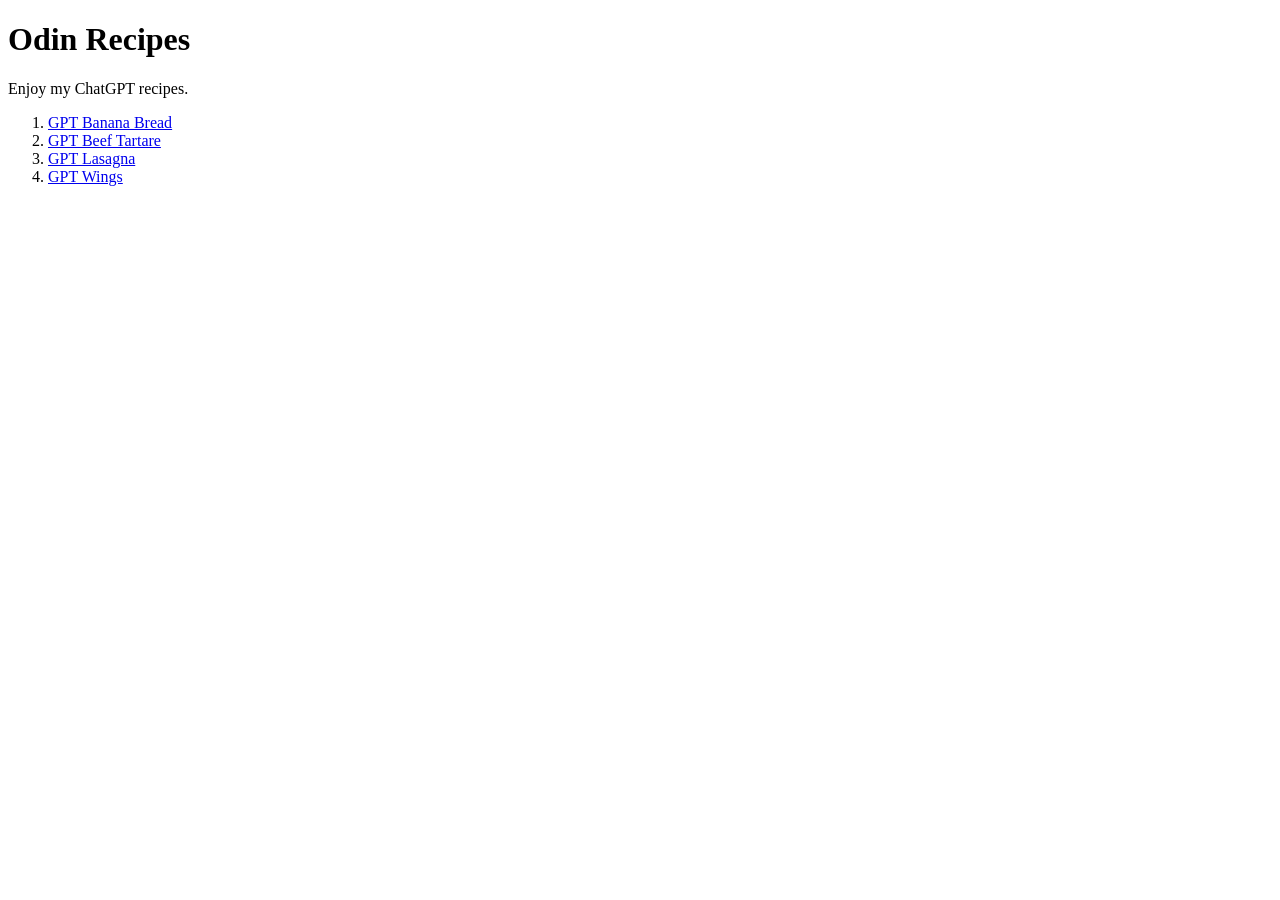
<file: index.html>
<!DOCTYPE html>
<html lang="en">
<head>
    <meta charset="UTF-8">
    <meta name="viewport" content="width=device-width, initial-scale=1.0">
    <title>Odin Recipes</title>
</head>
<body>
    <h1>Odin Recipes</h1>
    <p>Enjoy my ChatGPT recipes.</p>
    <ol>
        <li><a href="recipes/banana-bread.html">GPT Banana Bread</a></li>
        <li><a href="recipes/beef-tartare.html">GPT Beef Tartare</a></li>
        <li><a href="recipes/lasagna.html">GPT Lasagna</a></li>
        <li><a href="recipes/wings.html">GPT Wings</a></li>
    </ol>
    
</body>
</html>
</file>
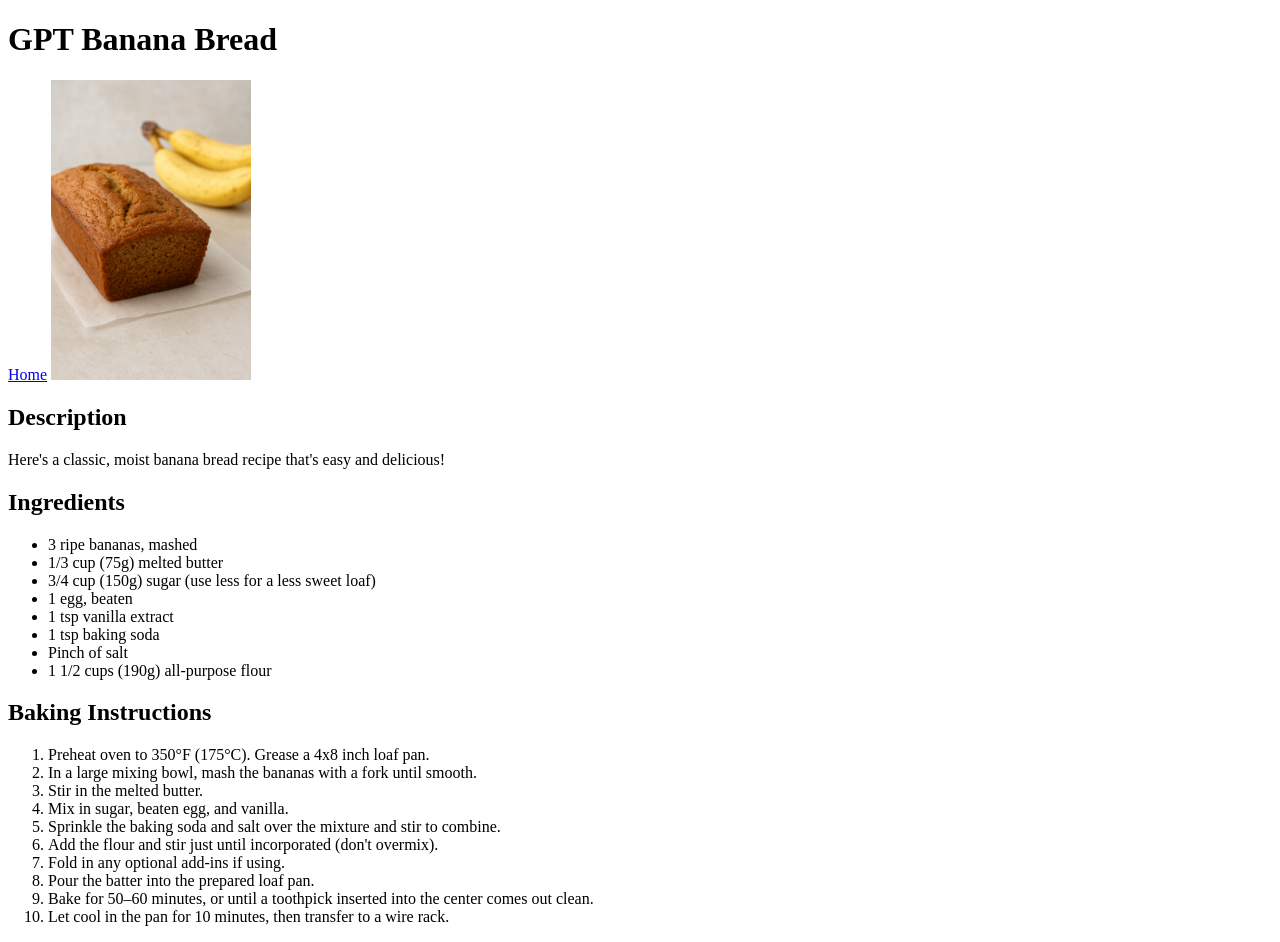
<file: recipes/banana-bread.html>
<!DOCTYPE html>
<html lang="en">
<head>
    <meta charset="UTF-8">
    <meta name="viewport" content="width=device-width, initial-scale=1.0">
    <title>Banana Bread</title>
</head>
<body>
    <h1>GPT Banana Bread</h1>
    <a href="../index.html">Home</a>
    <img src="../images/banana-bread.png" alt="Banana Bread" height="300" width="200">
    <h2>Description</h2>
    <p>Here's a classic, moist banana bread recipe that's easy and delicious!</p>
    <h2>Ingredients</h2>
    <ul>
        <li>3 ripe bananas, mashed</li>
        <li>1/3 cup (75g) melted butter</li>
        <li>3/4 cup (150g) sugar (use less for a less sweet loaf)</li>
        <li>1 egg, beaten</li>
        <li>1 tsp vanilla extract</li>
        <li>1 tsp baking soda</li>
        <li>Pinch of salt</li>
        <li>1 1/2 cups (190g) all-purpose flour</li>
    </ul>
    <h2>Baking Instructions</h2>
    <ol>
        <li>Preheat oven to 350°F (175°C). Grease a 4x8 inch loaf pan.</li>
        <li>In a large mixing bowl, mash the bananas with a fork until smooth.</li>
        <li>Stir in the melted butter.</li>
        <li>Mix in sugar, beaten egg, and vanilla.</li>
        <li>Sprinkle the baking soda and salt over the mixture and stir to combine.</li>
        <li>Add the flour and stir just until incorporated (don't overmix).</li>
        <li>Fold in any optional add-ins if using.</li>
        <li>Pour the batter into the prepared loaf pan.</li>
        <li>Bake for 50–60 minutes, or until a toothpick inserted into the center comes out clean.</li>
        <li>Let cool in the pan for 10 minutes, then transfer to a wire rack.</li>
    </ol>
</body>
</html>
</file>
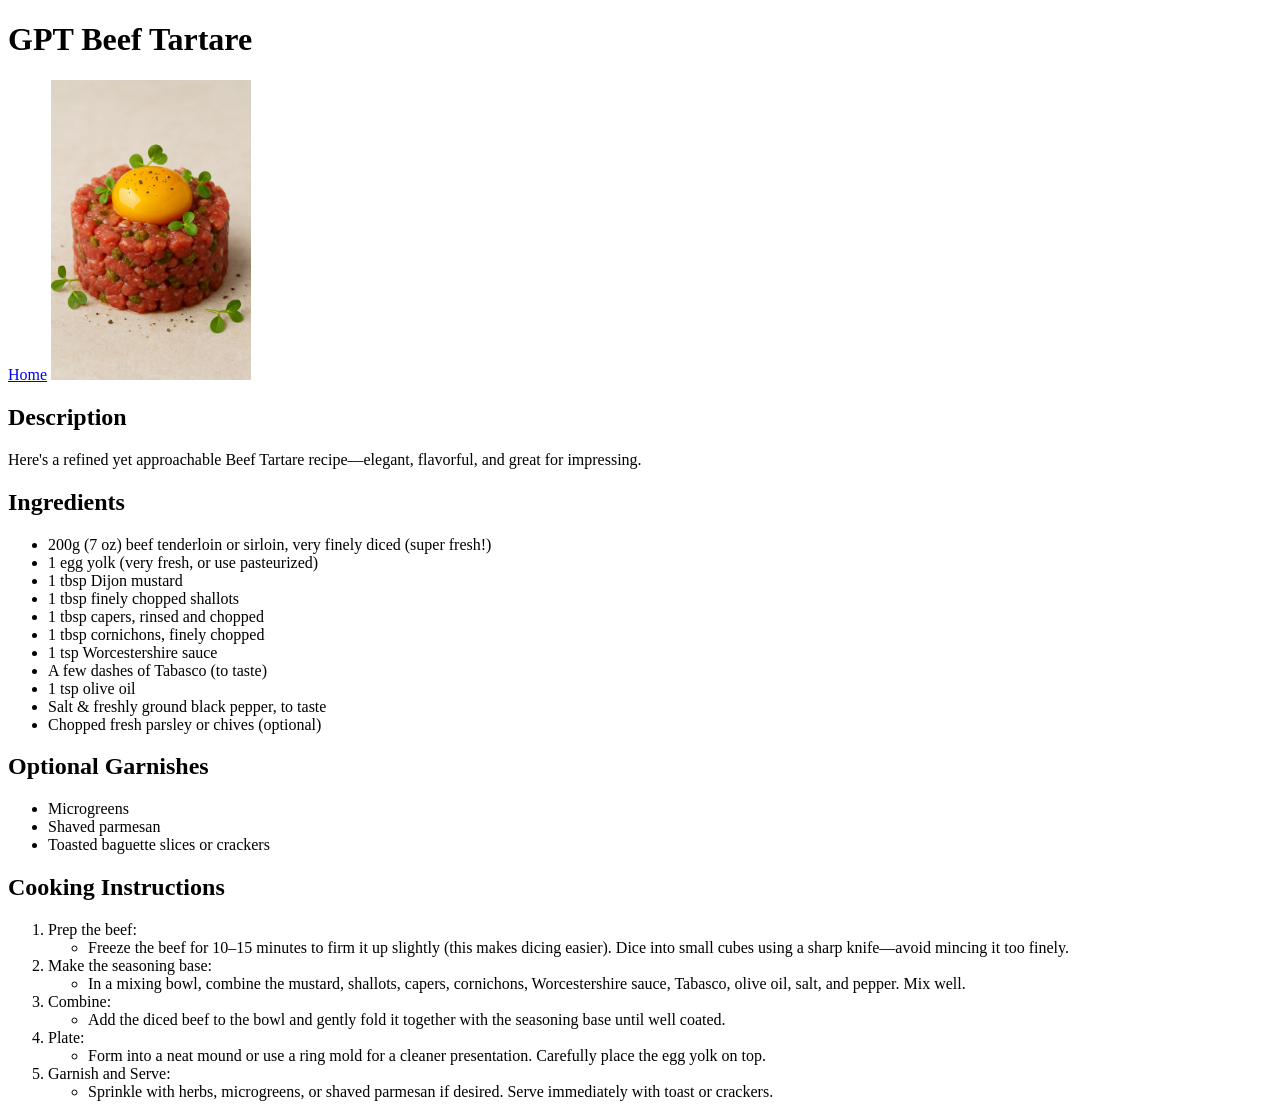
<file: recipes/beef-tartare.html>
<!DOCTYPE html>
<html lang="en">
<head>
    <meta charset="UTF-8">
    <meta name="viewport" content="width=device-width, initial-scale=1.0">
    <title>Beef Tartare</title>
</head>
<body>
    <h1>GPT Beef Tartare</h1>
    <a href="../index.html">Home</a>
    <img src="../images/beef-tartare.png" alt="Beef Tartare" height="300" width="200">
    <h2>Description</h2>
    <p>Here's a refined yet approachable Beef Tartare recipe—elegant, flavorful, and great for impressing.</p>
    <h2>Ingredients</h2>
    <ul>
        <li>200g (7 oz) beef tenderloin or sirloin, very finely diced (super fresh!)</li>
        <li>1 egg yolk (very fresh, or use pasteurized)</li>
        <li>1 tbsp Dijon mustard</li>
        <li>1 tbsp finely chopped shallots</li>
        <li>1 tbsp capers, rinsed and chopped</li>
        <li>1 tbsp cornichons, finely chopped</li>
        <li>1 tsp Worcestershire sauce</li>
        <li>A few dashes of Tabasco (to taste)</li>
        <li>1 tsp olive oil</li>
        <li>Salt & freshly ground black pepper, to taste</li>
        <li>Chopped fresh parsley or chives (optional)</li>
    </ul>
    <h2>Optional Garnishes</h2>
    <ul>
        <li>Microgreens</li>
        <li>Shaved parmesan</li>
        <li>Toasted baguette slices or crackers</li>
    </ul>
    <h2>Cooking Instructions</h2>
    <ol>
        <li>Prep the beef:
            <ul>
                <li>Freeze the beef for 10–15 minutes to firm it up slightly (this makes dicing easier). Dice into small cubes using a sharp knife—avoid mincing it too finely.</li>
            </ul>
        </li>
        <li>Make the seasoning base:
            <ul>
                <li>In a mixing bowl, combine the mustard, shallots, capers, cornichons, Worcestershire sauce, Tabasco, olive oil, salt, and pepper. Mix well.</li>
            </ul>
        </li>
        <li>Combine:
            <ul>
                <li>Add the diced beef to the bowl and gently fold it together with the seasoning base until well coated.</li>
            </ul>
        </li>
        <li>Plate:
            <ul>
                <li>Form into a neat mound or use a ring mold for a cleaner presentation. Carefully place the egg yolk on top.</li>
            </ul>
        </li>
        <li>Garnish and Serve:
            <ul>
                <li>Sprinkle with herbs, microgreens, or shaved parmesan if desired. Serve immediately with toast or crackers.</li>
            </ul>
        </li>
    </ol>
</body>
</html>
</file>
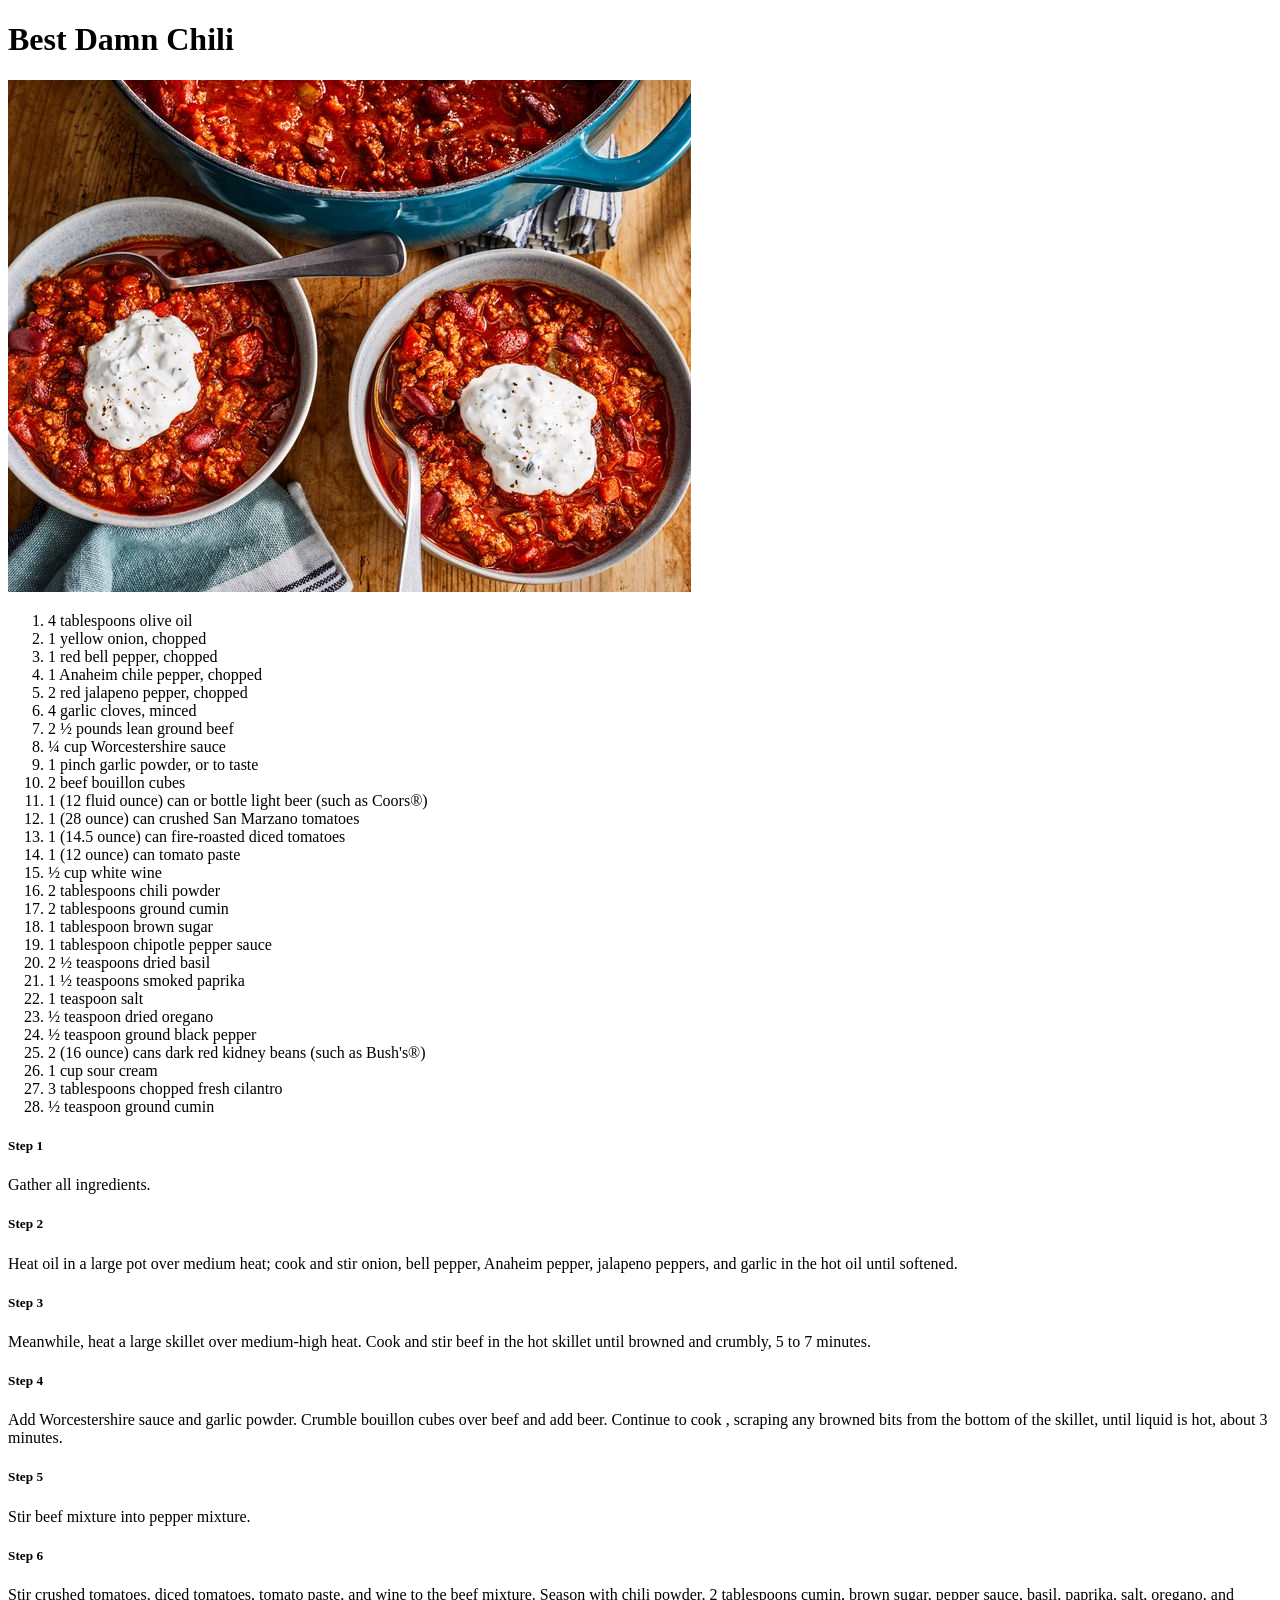
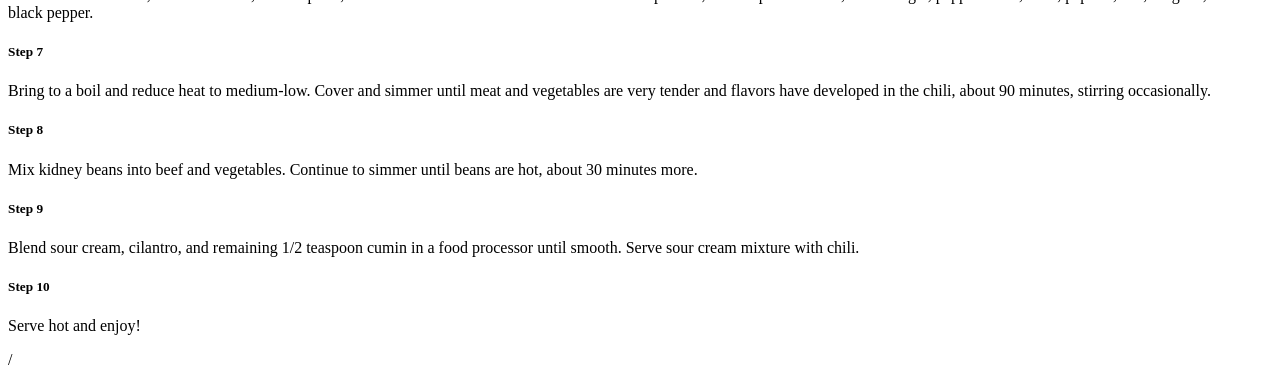
<file: recipes/best-damn-chili.html>
<!DOCTYPE html>
<html lang="en">
<head>
    <meta charset="UTF-8">
    <meta name="viewport" content="width=device-width, initial-scale=1.0">
    <title>Best Damn Chili</title>
</head>
<body>
    <h1>Best Damn Chili</h1>
    <img src="../images/best-damn-chili.jpg" alt="best damn chili">

    <ol>
        <li>4 tablespoons olive oil</li>
        <li>1 yellow onion, chopped</li>
        <li>1 red bell pepper, chopped</li>
        <li>1 Anaheim chile pepper, chopped</li>
        <li>2 red jalapeno pepper, chopped</li>
        <li>4 garlic cloves, minced</li>
        <li>2 ½ pounds lean ground beef</li>
        <li>¼ cup Worcestershire sauce</li>
        <li>1 pinch garlic powder, or to taste</li>
        <li>2 beef bouillon cubes</li>
        <li>1 (12 fluid ounce) can or bottle light beer (such as Coors®)</li>
        <li>1 (28 ounce) can crushed San Marzano tomatoes</li>
        <li>1 (14.5 ounce) can fire-roasted diced tomatoes</li>
        <li>1 (12 ounce) can tomato paste</li>
        <li>½ cup white wine</li>
        <li>2 tablespoons chili powder</li>
        <li>2 tablespoons ground cumin</li>
        <li>1 tablespoon brown sugar</li>
        <li>1 tablespoon chipotle pepper sauce</li>
        <li>2 ½ teaspoons dried basil</li>
        <li>1 ½ teaspoons smoked paprika</li>
        <li>1 teaspoon salt</li>
        <li>½ teaspoon dried oregano</li>
        <li>½ teaspoon ground black pepper</li>
        <li>2 (16 ounce) cans dark red kidney beans (such as Bush's®)</li>
        <li>1 cup sour cream</li>
        <li>3 tablespoons chopped fresh cilantro</li>
        <li>½ teaspoon ground cumin</li>
    </ol>

    <h5>Step 1</h5>
    <p>Gather all ingredients.</p>

    <h5>Step 2</h5>
    <p>Heat oil in a large pot over medium heat; cook and stir onion, bell pepper, Anaheim pepper, jalapeno peppers, and garlic in the hot oil until softened.</p>

    <h5>Step 3</h5>
    <p>Meanwhile, heat a large skillet over medium-high heat. Cook and stir beef in the hot skillet until browned and crumbly, 5 to 7 minutes.</p>

    <h5>Step 4</h5>
    <p>Add Worcestershire sauce and garlic powder. Crumble bouillon cubes over beef and add beer. Continue to cook , scraping any browned bits from the bottom of the skillet, until liquid is hot, about 3 minutes.</p>

    <h5>Step 5</h5>
    <p>Stir beef mixture into pepper mixture.</p>

    <h5>Step 6</h5>
    <p>Stir crushed tomatoes, diced tomatoes, tomato paste, and wine to the beef mixture. Season with chili powder, 2 tablespoons cumin, brown sugar, pepper sauce, basil, paprika, salt, oregano, and black pepper.</p>

    <h5>Step 7</h5>
    <p>Bring to a boil and reduce heat to medium-low. Cover and simmer until meat and vegetables are very tender and flavors have developed in the chili, about 90 minutes, stirring occasionally.</p>

    <h5>Step 8</h5>
    <p>Mix kidney beans into beef and vegetables. Continue to simmer until beans are hot, about 30 minutes more.</p>

    <h5>Step 9</h5>
    <p>Blend sour cream, cilantro, and remaining 1/2 teaspoon cumin in a food processor until smooth. Serve sour cream mixture with chili.</p>

    <h5>Step 10</h5>
    <p>Serve hot and enjoy!</p>
</body>/
</html>
</file>
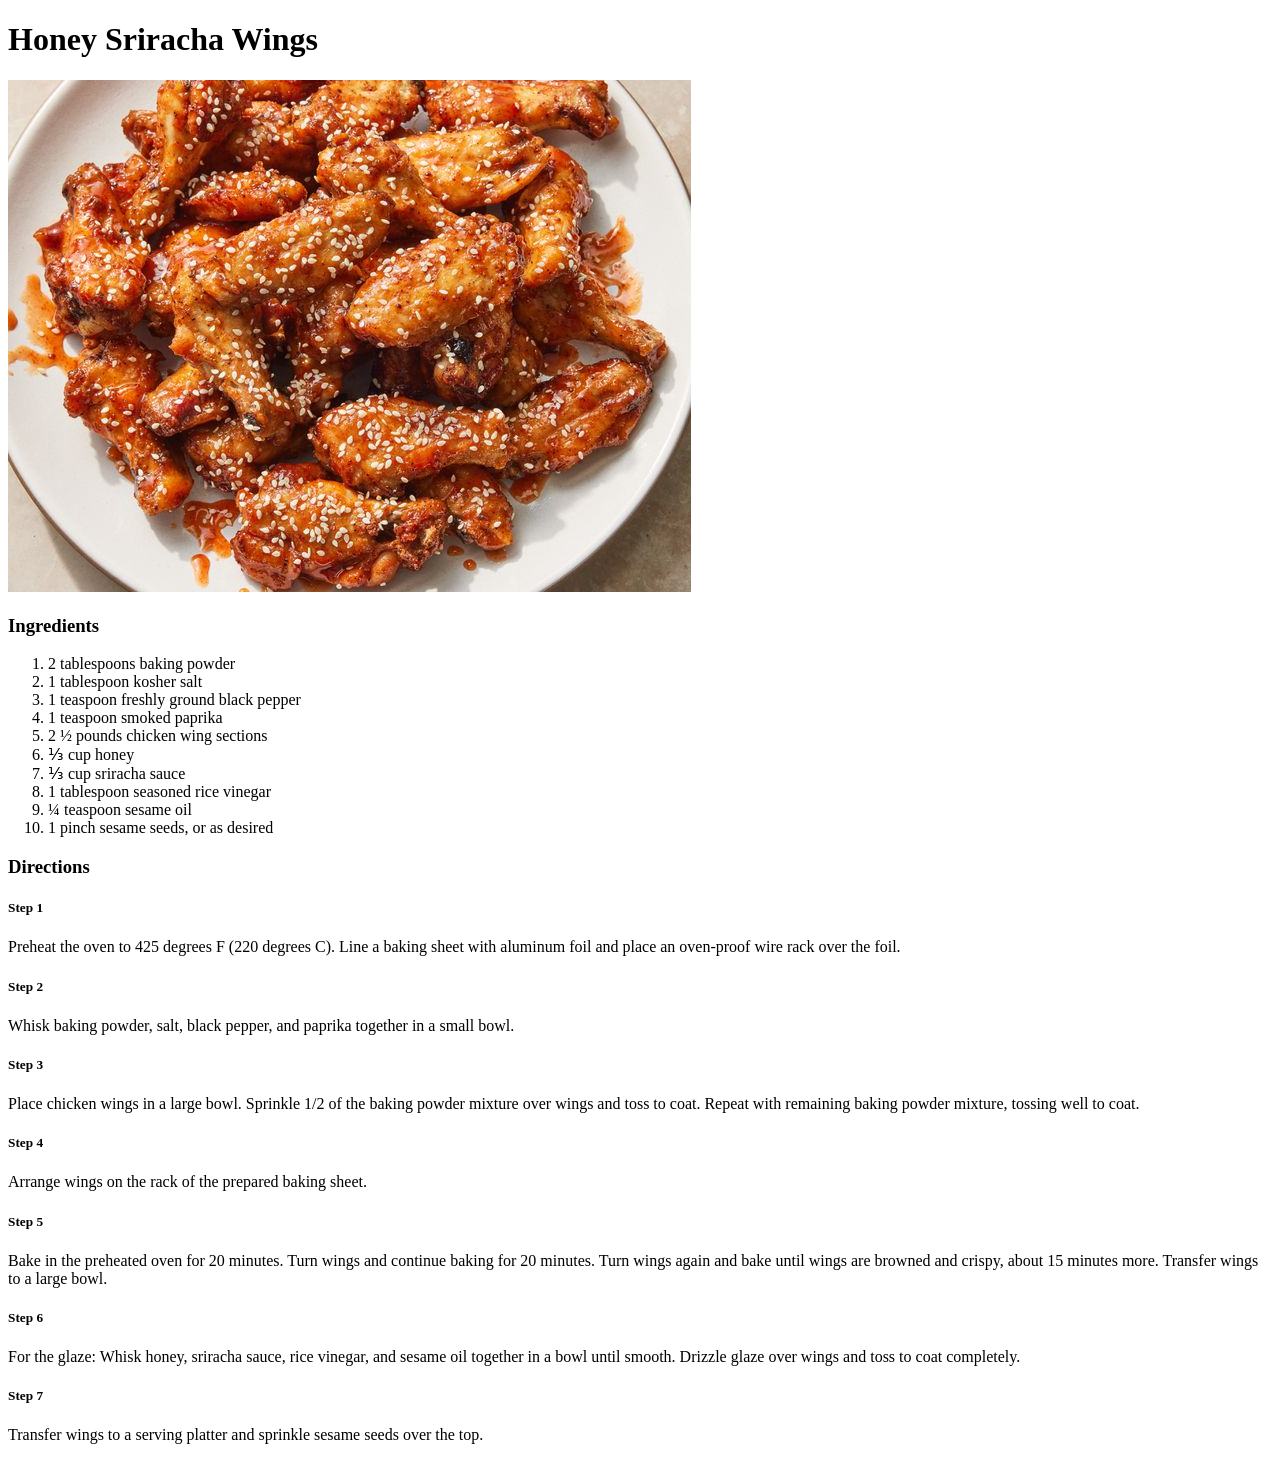
<file: recipes/honey-sriracha-wings.html>
<!DOCTYPE html>
<html lang="en">
<head>
    <meta charset="UTF-8">
    <meta name="viewport" content="width=device-width, initial-scale=1.0">
    <title>Honey Sriracha Wings</title>
</head>
<body>
    <h1>Honey Sriracha Wings</h1>
    <img src="../images/honey-sriracha-wings.jpg" alt="honey sriracha wings">

    <h3>Ingredients</h3>
    <ol>
        <li>2 tablespoons baking powder</li>
        <li>1 tablespoon kosher salt</li>
        <li>1 teaspoon freshly ground black pepper</li>
        <li>1 teaspoon smoked paprika</li>
        <li>2 ½ pounds chicken wing sections</li>
        <li>⅓ cup honey</li>
        <li>⅓ cup sriracha sauce</li>
        <li>1 tablespoon seasoned rice vinegar</li>
        <li>¼ teaspoon sesame oil</li>
        <li>1 pinch sesame seeds, or as desired</li>
    </ol>

    <h3>Directions</h3>
    <h5>Step 1</h5>
    <p>Preheat the oven to 425 degrees F (220 degrees C). Line a baking sheet with aluminum foil and place an oven-proof wire rack over the foil.</p>

    <h5>Step 2</h5>
    <p>Whisk baking powder, salt, black pepper, and paprika together in a small bowl.</p>

    <h5>Step 3</h5>
    <p>Place chicken wings in a large bowl. Sprinkle 1/2 of the baking powder mixture over wings and toss to coat. Repeat with remaining baking powder mixture, tossing well to coat.</p>

    <h5>Step 4</h5>
    <p>Arrange wings on the rack of the prepared baking sheet.</p>

    <h5>Step 5</h5>
    <p>Bake in the preheated oven for 20 minutes. Turn wings and continue baking for 20 minutes. Turn wings again and bake until wings are browned and crispy, about 15 minutes more. Transfer wings to a large bowl.</p>

    <h5>Step 6</h5>
    <p>For the glaze: Whisk honey, sriracha sauce, rice vinegar, and sesame oil together in a bowl until smooth. Drizzle glaze over wings and toss to coat completely.</p>

    <h5>Step 7</h5>
    <p>Transfer wings to a serving platter and sprinkle sesame seeds over the top.</p>
</body>
</html>
</file>
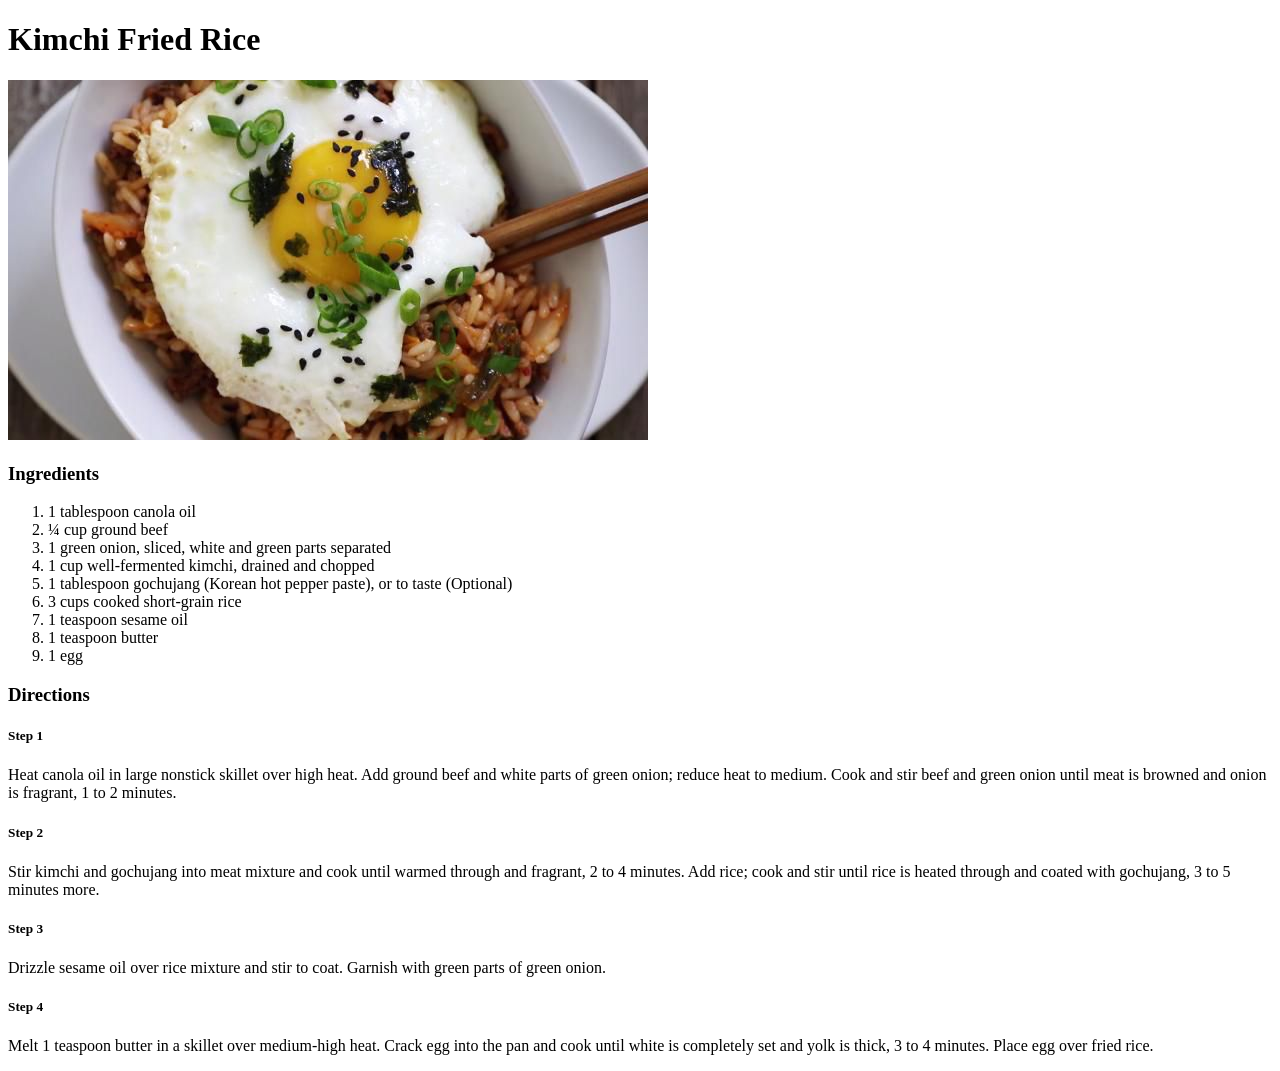
<file: recipes/kimchi-fried-rice.html>
<!DOCTYPE html>
<html lang="en">
<head>
    <meta charset="UTF-8">
    <meta name="viewport" content="width=device-width, initial-scale=1.0">
    <title>Kimchi Fried Rice</title>
</head>
<body>
    <h1>Kimchi Fried Rice</h1>
    <img src="../images/kimchi-fried-rice.jpg" alt="kimchi fried rice">

    <h3>Ingredients</h3>
    <ol>
        <li>1 tablespoon canola oil</li>
        <li>¼ cup ground beef</li>
        <li>1 green onion, sliced, white and green parts separated</li>
        <li>1 cup well-fermented kimchi, drained and chopped</li>
        <li>1 tablespoon gochujang (Korean hot pepper paste), or to taste (Optional)</li>
        <li>3 cups cooked short-grain rice</li>
        <li>1 teaspoon sesame oil</li>
        <li>1 teaspoon butter</li>
        <li>1 egg</li>
    </ol>

    <h3>Directions</h3>
    <h5>Step 1</h5>
    <p>Heat canola oil in large nonstick skillet over high heat. Add ground beef and white parts of green onion; reduce heat to medium. Cook and stir beef and green onion until meat is browned and onion is fragrant, 1 to 2 minutes.</p>

    <h5>Step 2</h5>
    <p>Stir kimchi and gochujang into meat mixture and cook until warmed through and fragrant, 2 to 4 minutes. Add rice; cook and stir until rice is heated through and coated with gochujang, 3 to 5 minutes more.</p>

    <h5>Step 3</h5>
    <p>Drizzle sesame oil over rice mixture and stir to coat. Garnish with green parts of green onion.</p>

    <h5>Step 4</h5>
    <p>Melt 1 teaspoon butter in a skillet over medium-high heat. Crack egg into the pan and cook until white is completely set and yolk is thick, 3 to 4 minutes. Place egg over fried rice.</p>
</body>
</html>
</file>
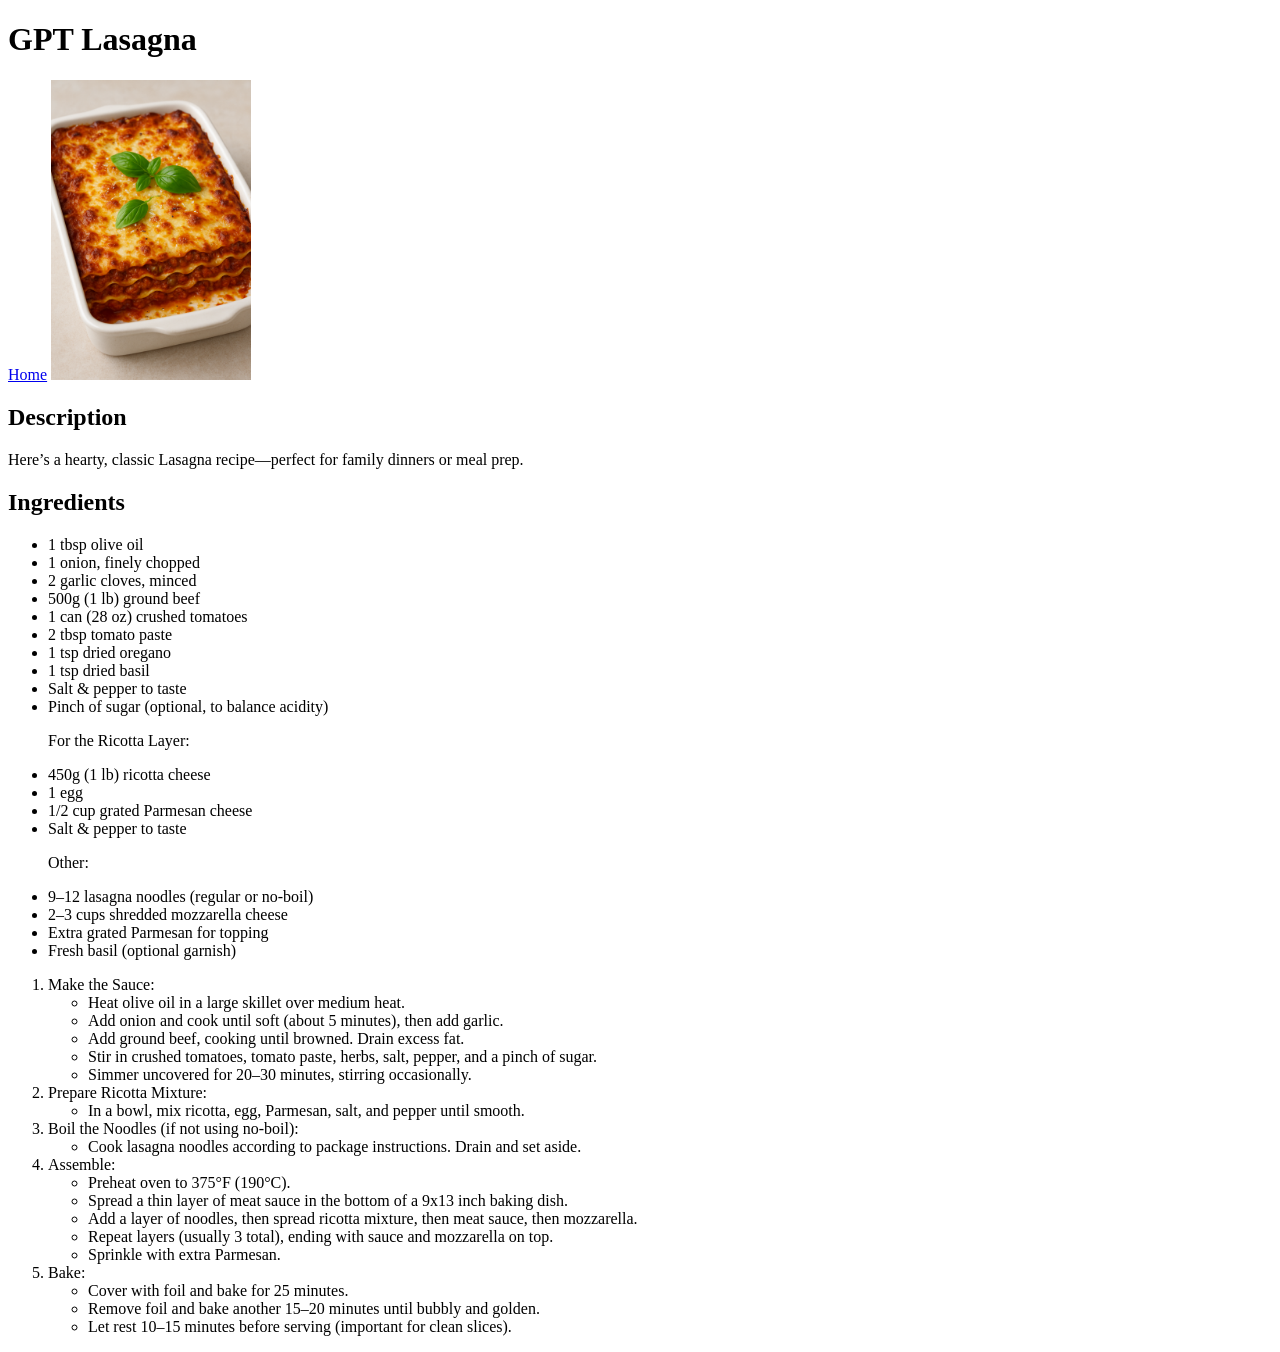
<file: recipes/lasagna.html>
<!DOCTYPE html>
<html lang="en">
<head>
    <meta charset="UTF-8">
    <meta name="viewport" content="width=device-width, initial-scale=1.0">
    <title>Lasagna</title>
</head>
<body>
    <h1>GPT Lasagna</h1>
    <a href="../index.html">Home</a>
    <img src="../images/lasagna.png" alt="Beef Lasagna" height="300" width="200">
    <h2>Description</h2>
    <p>Here’s a hearty, classic Lasagna recipe—perfect for family dinners or meal prep.</p>
    <h2>Ingredients</h2>
    <ul>
        <li>1 tbsp olive oil</li>
        <li>1 onion, finely chopped</li>
        <li>2 garlic cloves, minced</li>
        <li>500g (1 lb) ground beef</li>
        <li>1 can (28 oz) crushed tomatoes</li>
        <li>2 tbsp tomato paste</li>
        <li>1 tsp dried oregano</li>
        <li>1 tsp dried basil</li>
        <li>Salt & pepper to taste</li>
        <li>Pinch of sugar (optional, to balance acidity)</li>
        <p>For the Ricotta Layer:</p>
        <li>450g (1 lb) ricotta cheese</li>
        <li>1 egg</li>
        <li>1/2 cup grated Parmesan cheese</li>
        <li>Salt & pepper to taste</li>
        <p>Other:</p>
        <li>9–12 lasagna noodles (regular or no-boil)</li>
        <li>2–3 cups shredded mozzarella cheese</li>
        <li>Extra grated Parmesan for topping</li>
        <li>Fresh basil (optional garnish)</li>
    </ul>
    <ol>
        <li>Make the Sauce:
            <ul>
                <li>Heat olive oil in a large skillet over medium heat.</li>
                <li>Add onion and cook until soft (about 5 minutes), then add garlic.</li>
                <li>Add ground beef, cooking until browned. Drain excess fat.</li>
                <li>Stir in crushed tomatoes, tomato paste, herbs, salt, pepper, and a pinch of sugar.</li>
                <li>Simmer uncovered for 20–30 minutes, stirring occasionally.</li>
            </ul>
        </li>
        <li>Prepare Ricotta Mixture:
            <ul>
                <li>In a bowl, mix ricotta, egg, Parmesan, salt, and pepper until smooth.</li>
            </ul>
        </li>
        <li>Boil the Noodles (if not using no-boil):
            <ul>
                <li>Cook lasagna noodles according to package instructions. Drain and set aside.</li>
            </ul>
        </li>
        <li>Assemble:
            <ul>
                <li>Preheat oven to 375°F (190°C).</li>
                <li>Spread a thin layer of meat sauce in the bottom of a 9x13 inch baking dish.</li>
                <li>Add a layer of noodles, then spread ricotta mixture, then meat sauce, then mozzarella.</li>
                <li>Repeat layers (usually 3 total), ending with sauce and mozzarella on top.</li>
                <li>Sprinkle with extra Parmesan.</li>
            </ul>
        </li>
        <li>Bake:
            <ul>
                <li>Cover with foil and bake for 25 minutes.</li>
                <li>Remove foil and bake another 15–20 minutes until bubbly and golden.</li>
                <li>Let rest 10–15 minutes before serving (important for clean slices).</li>
            </ul>
        </li>
    </ol>
</body>
</html>
</file>
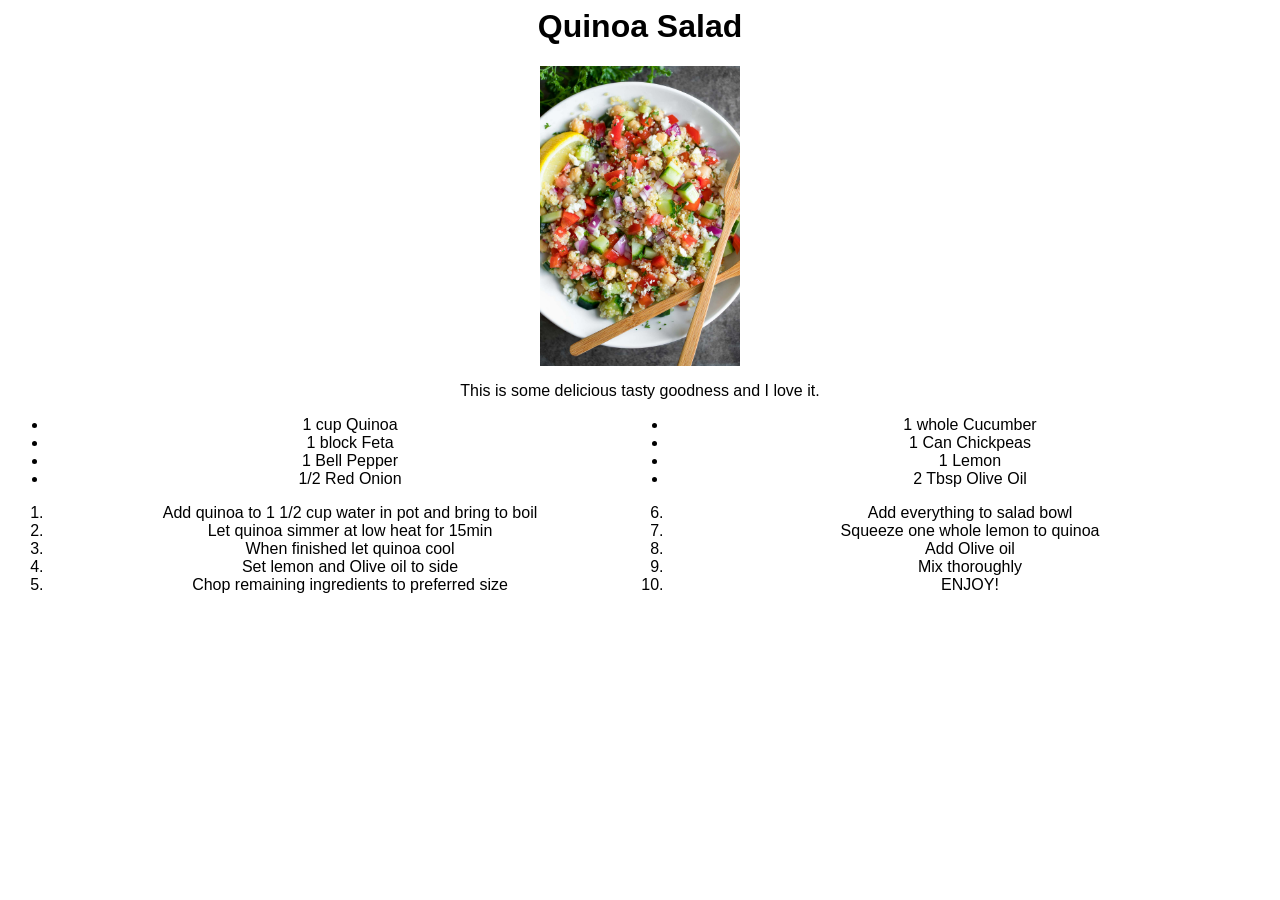
<file: recipes/quinoa-salad.html>
<link rel="stylesheet" href="styles.css">
<body>
    
    <h1 class="normal-headers">Quinoa Salad</h1>

    <img src="../images/quinoa-salad.jpg" alt="Quinoa Salad">

    <p>This is some delicious tasty goodness and I love it.</p>

    <ul>
        <li>1 cup Quinoa</li>
        <li>1 block Feta</li>
        <li>1 Bell Pepper</li>
        <li>1/2 Red Onion</li>
        <li>1 whole Cucumber</li>
        <li>1 Can Chickpeas</li>
        <li>1 Lemon</li>
        <li>2 Tbsp Olive Oil</li>
    </ul>

    <ol>
        <li>Add quinoa to 1 1/2 cup water in pot and bring to boil</li>
        <li>Let quinoa simmer at low heat for 15min</li>
        <li>When finished let quinoa cool</li>
        <li>Set lemon and Olive oil to side</li>
        <li>Chop remaining ingredients to preferred size</li>
        <li>Add everything to salad bowl</li>
        <li>Squeeze one whole lemon to quinoa</li>
        <li>Add Olive oil</li>
        <li>Mix thoroughly</li>
        <li>ENJOY!</li>
    </ol>

</body>
</file>
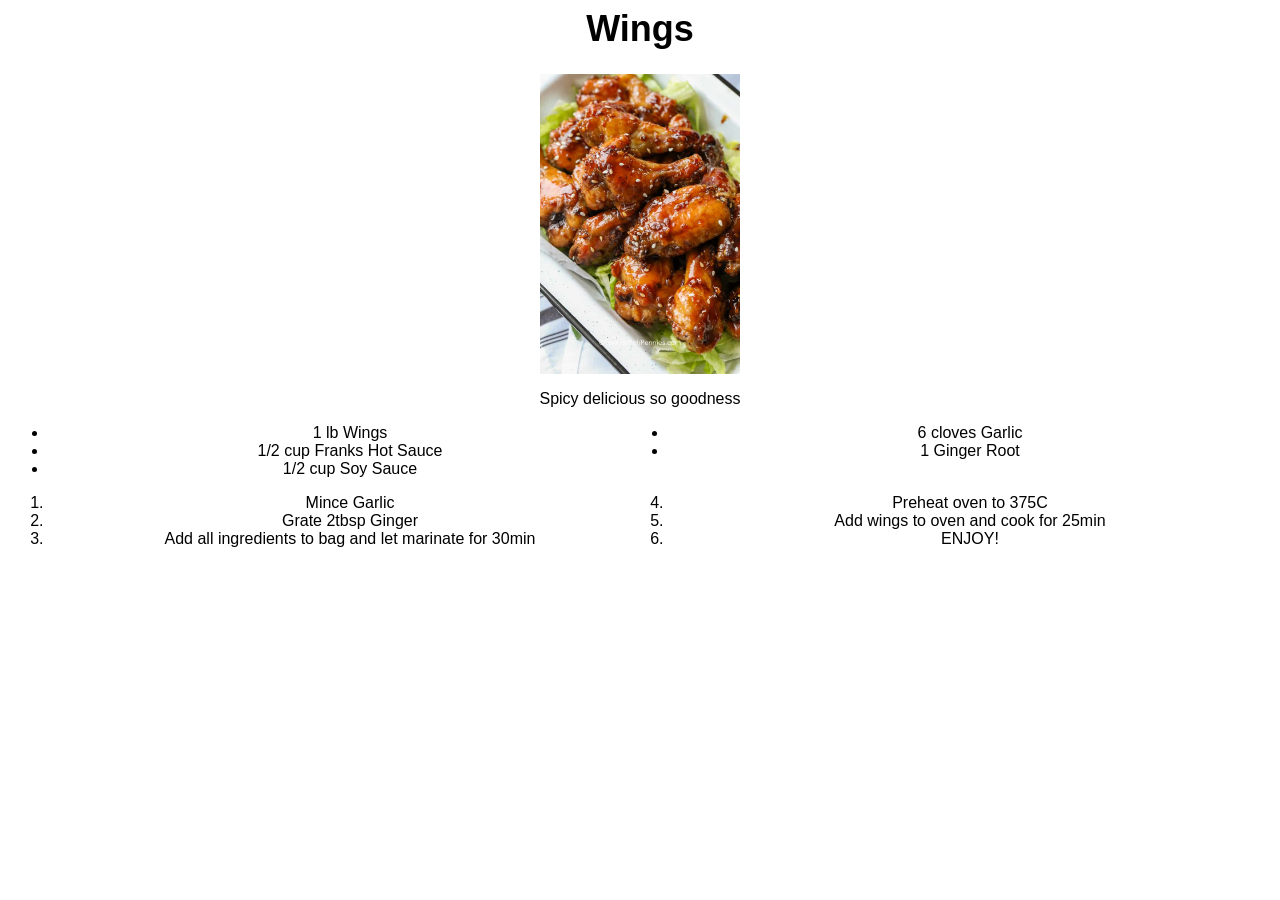
<file: recipes/recipe-2.html>
<link rel="stylesheet" href="styles.css">
<body>
    
    <h1 class="normal-header">Wings</h1>

    <img src="../images/wings.jpg" alt="Wings">

    <p>Spicy delicious so goodness</p>

    <ul>
        <li>1 lb Wings</li>
        <li>1/2 cup Franks Hot Sauce</li>
        <li>1/2 cup Soy Sauce</li>
        <li>6 cloves Garlic</li>
        <li>1 Ginger Root</li>
    </ul>

    <ol>
        
        <li>Mince Garlic</li>
        <li>Grate 2tbsp Ginger</li>
        <li>Add all ingredients to bag and let marinate for 30min</li>
        <li>Preheat oven to 375C</li>
        <li>Add wings to oven and cook for 25min</li>
        <li>ENJOY!</li>
    </ol>

</body>
</file>
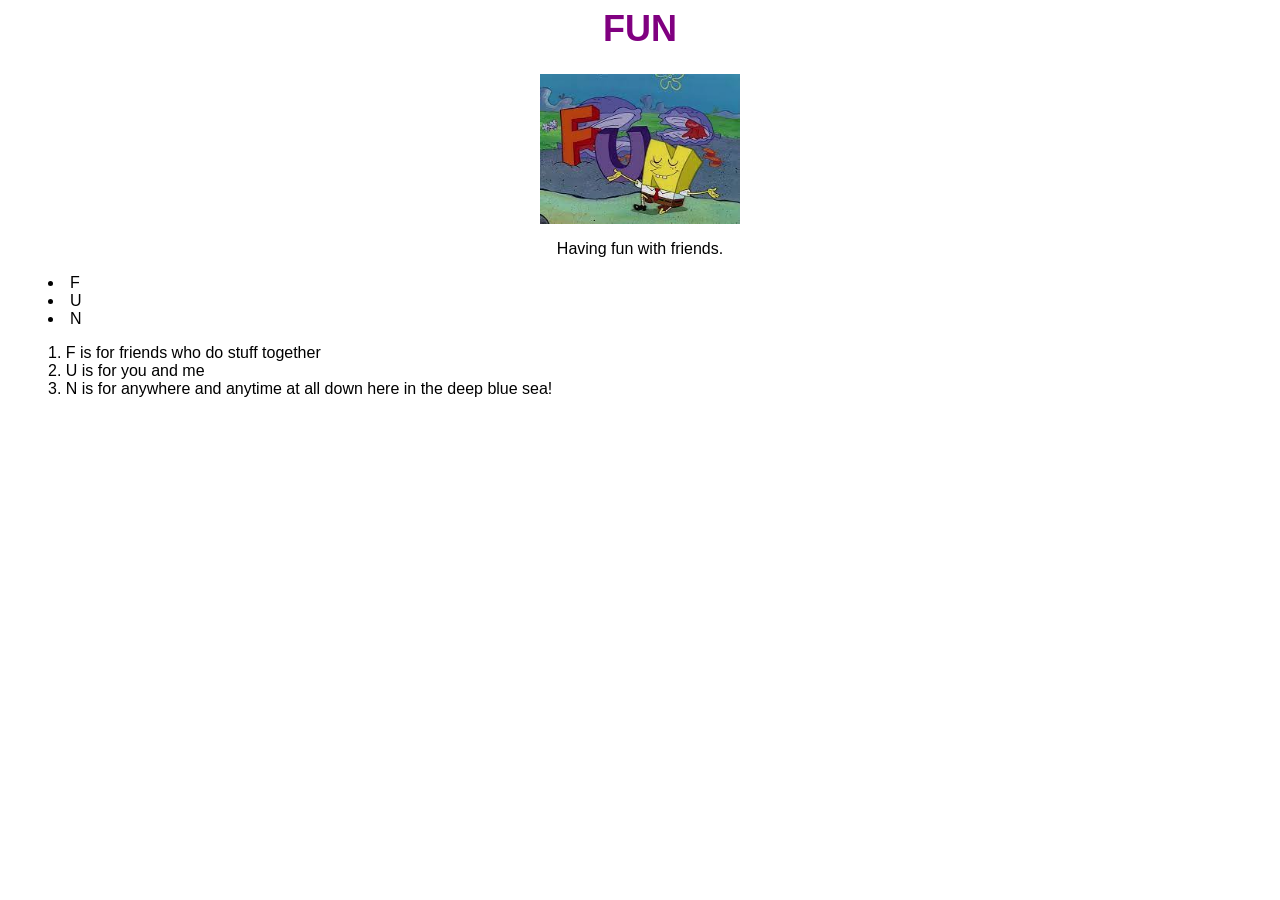
<file: recipes/reciple-3.html>
<link rel="stylesheet" href="styles.css">
<body>
    
    <h1 class="normal-header fun">FUN</h1>

    <img src="../images/fun.jpeg" alt="FUN!">

    <p>Having fun with friends.</p>
    
    <ul class="fun-l">
        <li>F</li>
        <li>U</li>
        <li>N</li>
    </ul>

    <ol class="fun-l">
        <li>F is for friends who do stuff together</li>
        <li>U is for you and me</li>
        <li>N is for anywhere and anytime at all down here in the deep blue sea!</li>
    </ol>

</body>
</file>
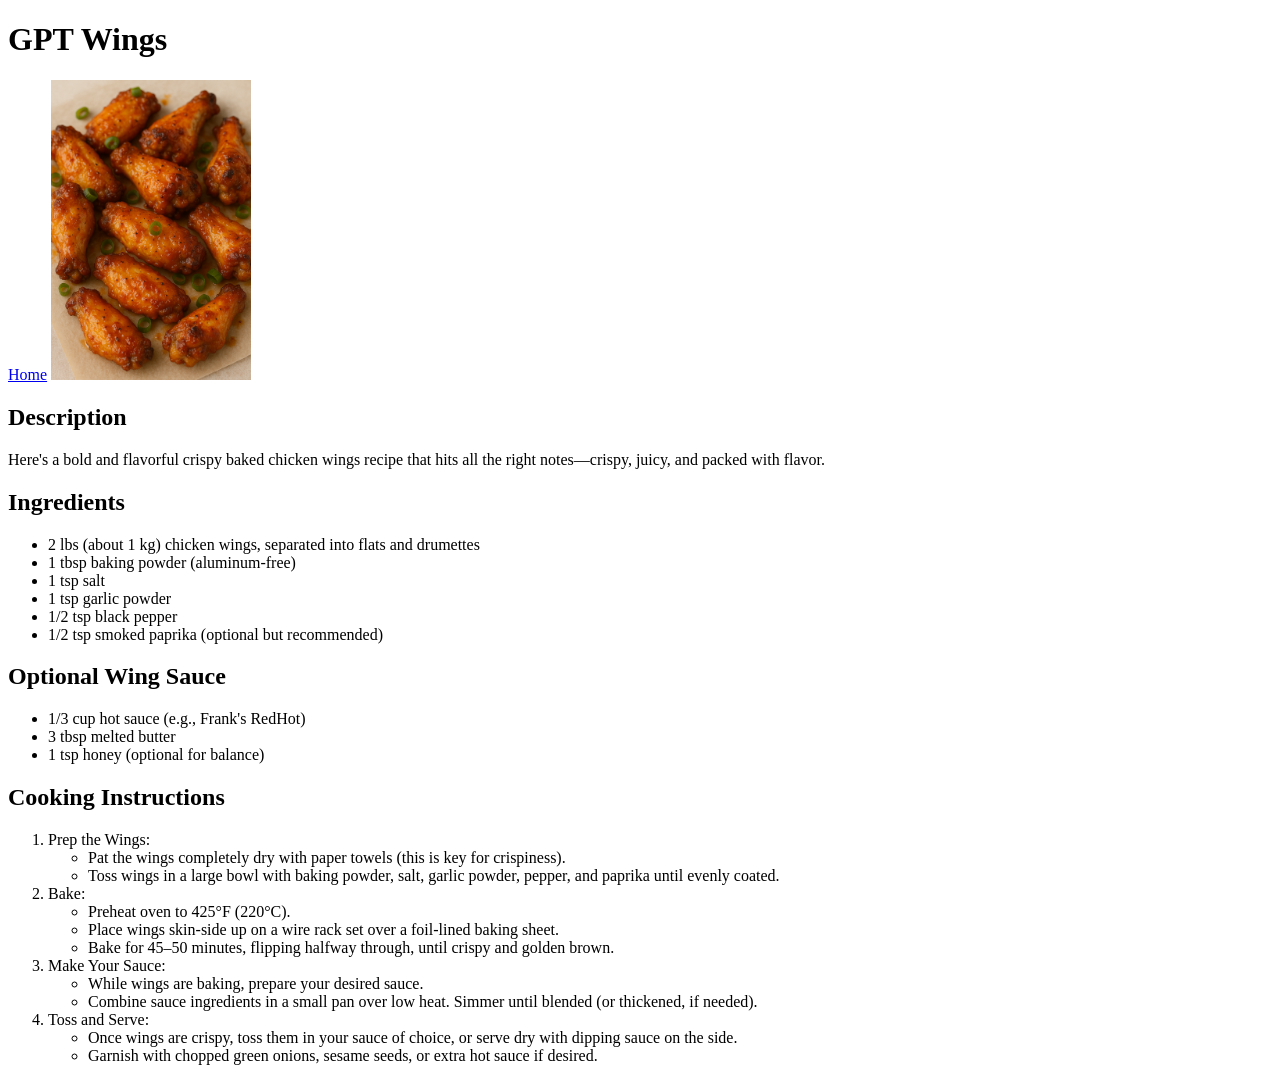
<file: recipes/wings.html>
<!DOCTYPE html>
<html lang="en">
<head>
    <meta charset="UTF-8">
    <meta name="viewport" content="width=device-width, initial-scale=1.0">
    <title>Wings</title>
</head>
<body>
    <h1>GPT Wings</h1>
    <a href="../index.html">Home</a>
    <img src="../images/wings.png" alt="Wings" height="300" width="200">
    <h2>Description</h2>
    <p>Here's a bold and flavorful crispy baked chicken wings recipe that hits all the right notes—crispy, juicy, and packed with flavor.</p>
    <h2>Ingredients</h2>
    <ul>
        <li>2 lbs (about 1 kg) chicken wings, separated into flats and drumettes</li>
        <li>1 tbsp baking powder (aluminum-free)</li>
        <li>1 tsp salt</li>
        <li>1 tsp garlic powder</li>
        <li>1/2 tsp black pepper</li>
        <li>1/2 tsp smoked paprika (optional but recommended)</li>
    </ul>
    <h2>Optional Wing Sauce</h2>
    <ul>
        <li>1/3 cup hot sauce (e.g., Frank's RedHot)</li>
        <li>3 tbsp melted butter</li>
        <li>1 tsp honey (optional for balance)</li>
    </ul>
    <h2>Cooking Instructions</h2>
    <ol>
        <li>Prep the Wings:
            <ul>
                <li>Pat the wings completely dry with paper towels (this is key for crispiness).</li>
                <li>Toss wings in a large bowl with baking powder, salt, garlic powder, pepper, and paprika until evenly coated.</li>
            </ul>
        </li>
        <li>Bake:
            <ul>
                <li>Preheat oven to 425°F (220°C).</li>
                <li>Place wings skin-side up on a wire rack set over a foil-lined baking sheet.</li>
                <li>Bake for 45–50 minutes, flipping halfway through, until crispy and golden brown.</li>
            </ul>
        </li>
        <li>Make Your Sauce:
            <ul>
                <li>While wings are baking, prepare your desired sauce.</li>
                <li>Combine sauce ingredients in a small pan over low heat. Simmer until blended (or thickened, if needed).</li>
            </ul>
        </li>
        <li>Toss and Serve:
            <ul>
                <li>Once wings are crispy, toss them in your sauce of choice, or serve dry with dipping sauce on the side.</li>
                <li>Garnish with chopped green onions, sesame seeds, or extra hot sauce if desired.</li>
            </ul>
        </li>
    </ol>
</body>
</html>
</file>
<file: recipes/styles.css>
html {
    font-family: 'Trebuchet MS', 'Lucida Sans Unicode', 'Lucida Grande', 'Lucida Sans', Arial, sans-serif;
    text-align: center;
}

p {
    break-after: always;
}

.normal-header {
    font-size: 36px;
    font-weight: bold;
}

.fun {
    color: purple;
}

img {
    break-after: always;
    height: auto;
    width: 200;
}

ul,
ol {
    columns: 2;
}

.fun-l {
    text-align: start;
    list-style-position: inside;
    columns: 1;
}
</file>
